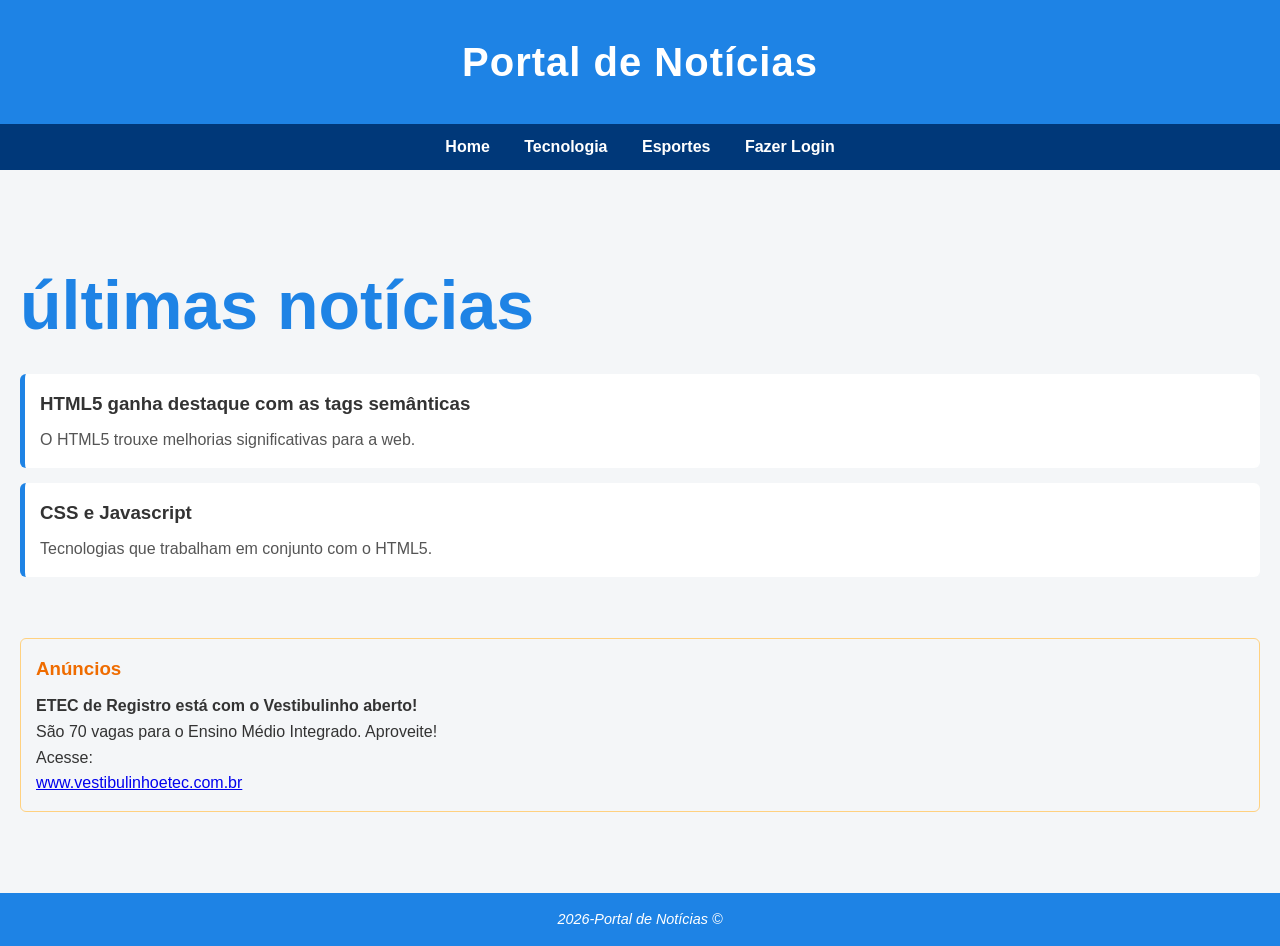
<file: aula-02-semantica-no-html5/index.html>
<!DOCTYPE html>
<html lang="pt-br">
<head>
    <meta charset="UTF-8">
    <meta name="viewport" content="width=device-width, initial-scale=1.0">
    <title>Exemplo de site com tags semânticas</title>
    <link rel="stylesheet" href="style.css">    
</head>
<body>
    <!-- <div id="cabecalho" class="cabecalho">
        <h1>Portal de Notícias</h1>
        
    </div>
    a tag div (division) cria uma divisão no site, porém naõ é semântico, ou seja,
     não dá significado para aquele elemento -->

     <!-- CABEÇALHO -->
     <header>
        <h1>Portal de Notícias</h1>
     </header>

     <!-- MENU DE NAVEGAÇÃO -->
      <nav>
        <ul>
            <li><a href="#">Home</a></li> 
            <li><a href="#">Tecnologia</a></li> 
            <li><a href="#">Esportes</a></li> 
             <li><a href="#">Fazer Login</a></li> 
        </ul>
      </nav>

      <!-- linha divisória -->
      <hr>

      <!-- CONTEÚDO PRICIPAL DO SITE -->
      <main>

        <!-- DIVISÃO DA MAIN EM SEÇÕES -->
        <section>
            <h2>últimas notícias</h2>

            <!-- CONTEÚDO DE TEXTO -->
            <article>
                <h3>HTML5 ganha destaque com as tags semânticas</h3>
                <p>O HTML5 trouxe melhorias significativas para a web.</p>
            </article>
            <article>
                <h3>CSS e Javascript</h3>
                <p>Tecnologias que trabalham em conjunto com o HTML5.</p>
            </article>
        </section>

        <!-- linha divisória -->
         <hr>
       
        <!---- CONTEÚDO SECUNDÁRIO (anúncios, assuntos relacionados...) -->
        <aside>
            <h3>Anúncios</h3>
            <p><strong>ETEC de Registro está com o Vestibulinho aberto!</strong></p>
            <p>São 70 vagas para o Ensino Médio Integrado. Aproveite!</p>
            <p>Acesse:</p>
            <p><a href="https://vestibulinho.etec.sp.gov.br/home/">www.vestibulinhoetec.com.br</a></p>

        </aside>
      </main>
      <hr>

      <!-- RODAPÉ -->
       <footer>
            <p><em>2026-Portal de Notícias &copy;</em></p> 
       </footer>

</body>
</html>
</file>
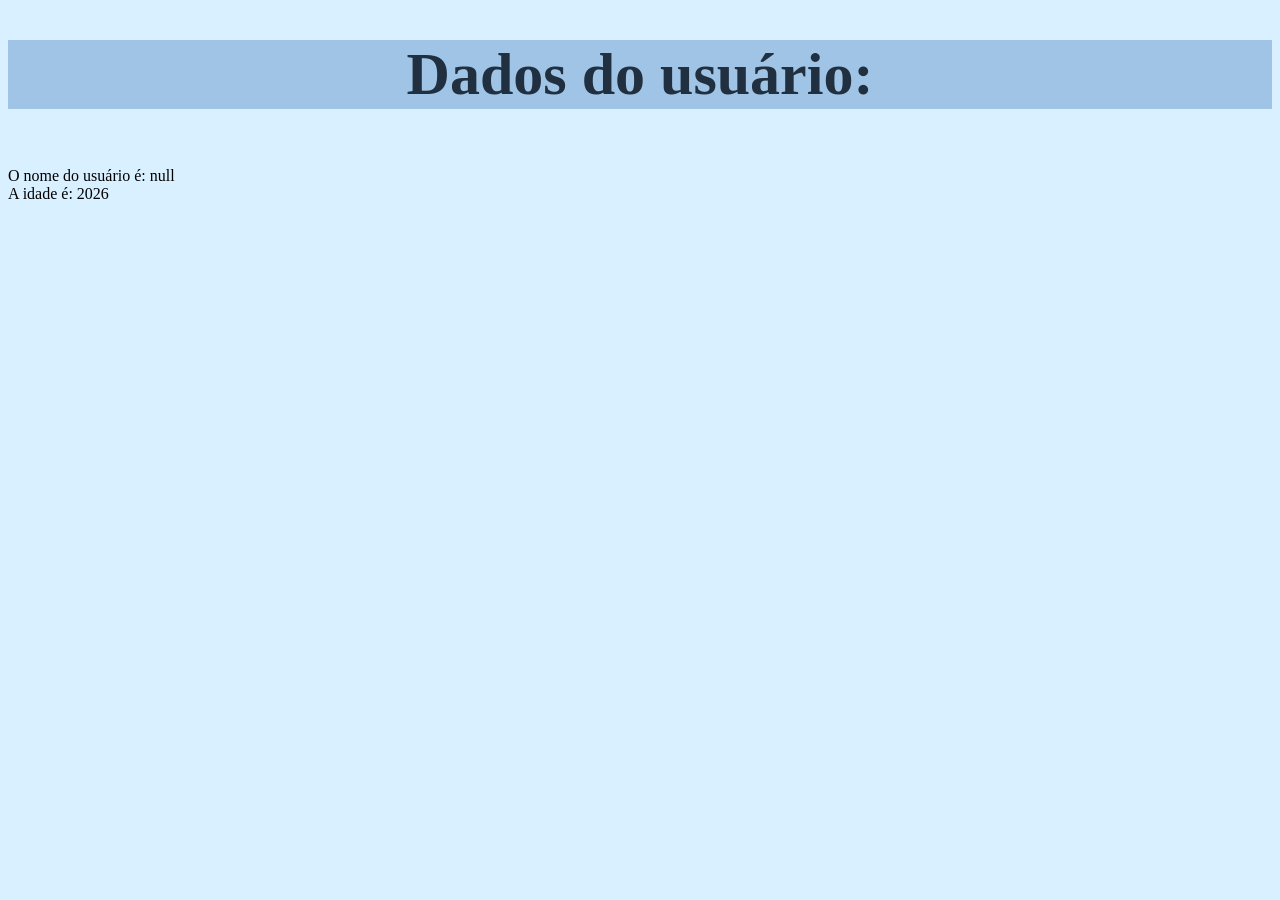
<file: aula-07-atividade/index.html>
<!DOCTYPE html>
<html lang="en">
<head>
    <meta charset="UTF-8">
    <meta name="viewport" content="width=device-width, initial-scale=1.0">
    <title>Aula 07 - Exercício</title>
    <link rel="stylesheet" href="style.css">
</head>
<body>
    <div class="titulo">
    <h1>Dados do usuário:</h1>
    </div>

</body>
<script>
  let nome = window.prompt("Digite seu nome:");
  let anonasci = Number(window.prompt("Digite seu ano de nascimento:"));
  let cidade = window.prompt("Digite a cidade em que você mora:");
  let  salario = Number(window.prompt("Digite seu salário:"));
  let idade = 2026 - anonasci;
  let conversao = salario * 0.19;
    document.write(`<br> O nome do usuário é: ${nome}`);
    document.write(`<br> A idade  é: ${idade}`);
    document.write(`<br> Sua cidade em letras maiúsculas: ${cidade.toUpperCase()}`);
    document.write(`<br> Seu salário convertido em dolar: ${conversao.toLocaleString('pt-br', {style: 'currency', currency:'USD' })}`);
</script>
</html>
</file>
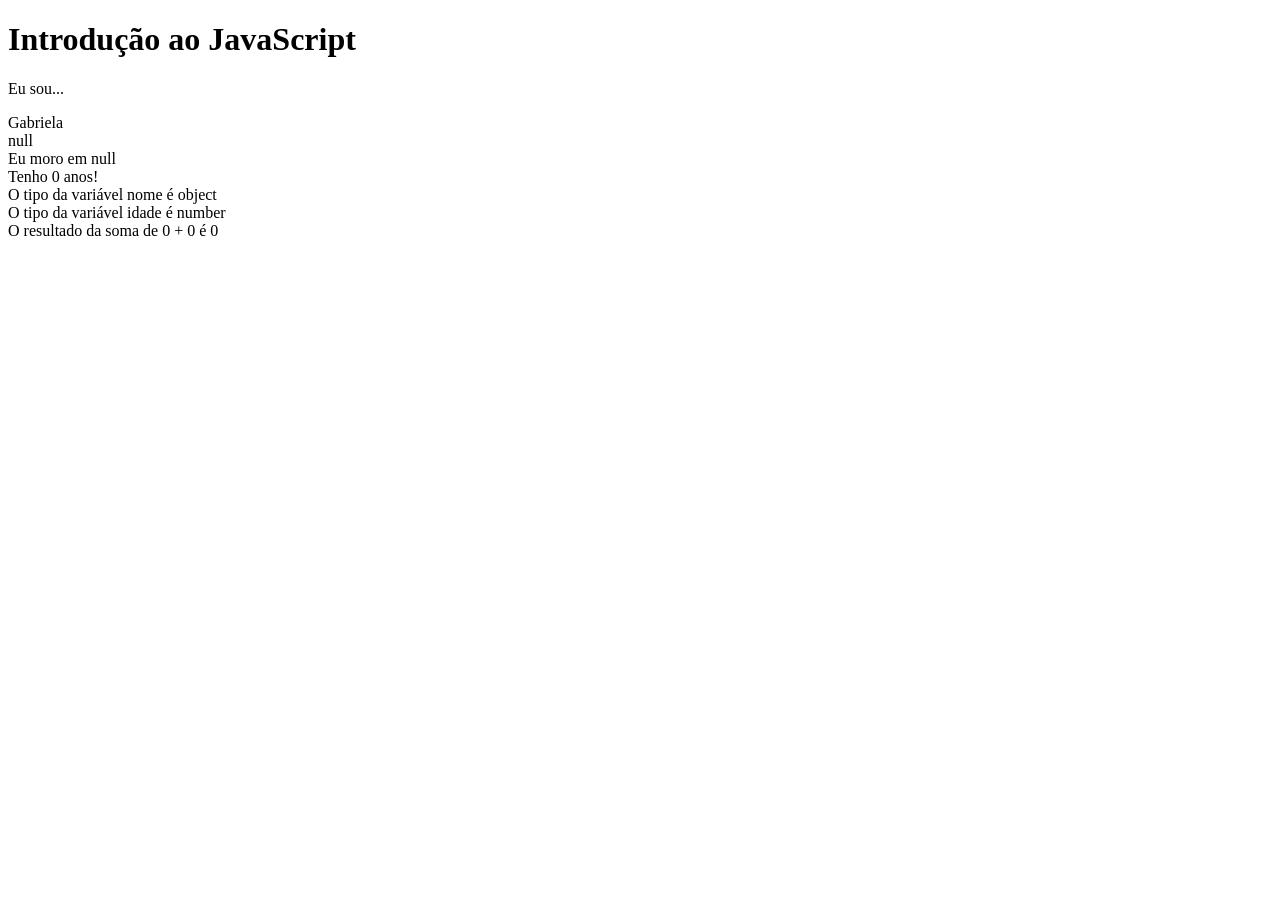
<file: aula-07-introducao-ao-javascript-variaveis/index.html>
<!doctype html>
<html lang="en">
  <head>
    <meta charset="UTF-8" />
    <meta name="viewport" content="width=device-width, initial-scale=1.0" />
    <title>Introdução ao JavaScript</title>
  </head>
  <body>
    <h1>Introdução ao JavaScript</h1>
    <p>Eu sou...</p>
  </body>

  <!-- JAVASCRIPT INTERNO-->
  <script>
    // Aqui ira o código Javascript
    //comentario em linha
    /* comentario em bloco */

    //DECLARANDO VARIAVEIS

    //VAR
    var nome = "Gabriela";
    document.write(nome);
    document.write("<br>");
    //Solicitando dados ao usuario
    nome =  window.prompt("Digite seu nome:");
    document.write(nome);

    //LET
    let cidade = window.prompt("Digite sua cidade:");
    //let cidade = "Pariquera"; -> não é possivel
    document.write("<br>");
    //cidade = "São Paulo";
    document.write("Eu moro em " + cidade);

    //CONST
    document.write("<br>");
    const idade = Number(window.prompt("Digite sua idade:"));
    //idade = 17;
    document.write("Tenho " + idade + " anos!");
    //const idade = 18 -> não é possivel

    //VERIFICANDO O TIPO DAS VARIAVEIS
    document.write("<br>");
    document.write("O tipo da variável nome é " + typeof nome);
    document.write("<br> O tipo da variável idade é " + typeof idade);
    // O JAVASCRIPT OS TIPOS DE Á S VARIAVEIS DE FORMA DINÂMICA

    //EXIBINDO UMA MENSAGEM DE ALERTA PARA O USUARIO
    window.alert(`Bem vindo ${nome}!`);

    //SOLICITANDO AO USUARIO DOIS NÚMEROS
    const n1 = Number(window.prompt( "Digite um número:"));
     const n2 = Number(window.prompt("Digite um número:"));
     const soma = n1 + n2;
     //document.write("<br> O resultado da soma é " + soma);
     document.write(`<br> O resultado da soma de ${n1} + ${n2} é ${soma}`);

     //FORMATANDO STRINGS
    document.write(`<br> Seu nome em letras maiúsculas é ${nome.toUpperCase()}`);
     document.write(`<br> Seu nome em letras minúsculas é ${nome.toLocaleLowerCase()}`);
     
    //FORMATAÇÃO DE NÚMEROS
    const salario = 2500;
    document.write(`<br> Salário com casa decimais: ${salario.toFixed(2)}`);
    document.write(`<br> Salário com casa decimais em vírgula: ${salario.toFixed(2).replace('.', ',')}`);

    //FORMATAÇÃO DE MOEDAS
    document.write(`<br> Salárioa em real: ${salario.toLocaleString('pt-br', {style: 'currency', currency:'BRL' })}`);
    document.write(`<br> Salárioa em dolar: ${salario.toLocaleString('pt-br', {style: 'currency', currency:'USD' })}`);

   //EXERCICIO - AULA 07
   //crie uma pagina em javascript que solicite os seguintes dados do usuario
   /* 1 - nome
      2 - Ano de nascimento
      3 - cidade
      5 - salario

      Após receber esses dados o sistema deve imprimir na página:
      1 - nome do usuario
      2 - Sua idade
      3 - Sua cidade em letras maisculas
      4 - Seu salario convertido para dolar */


  </script>
</html>
</file>
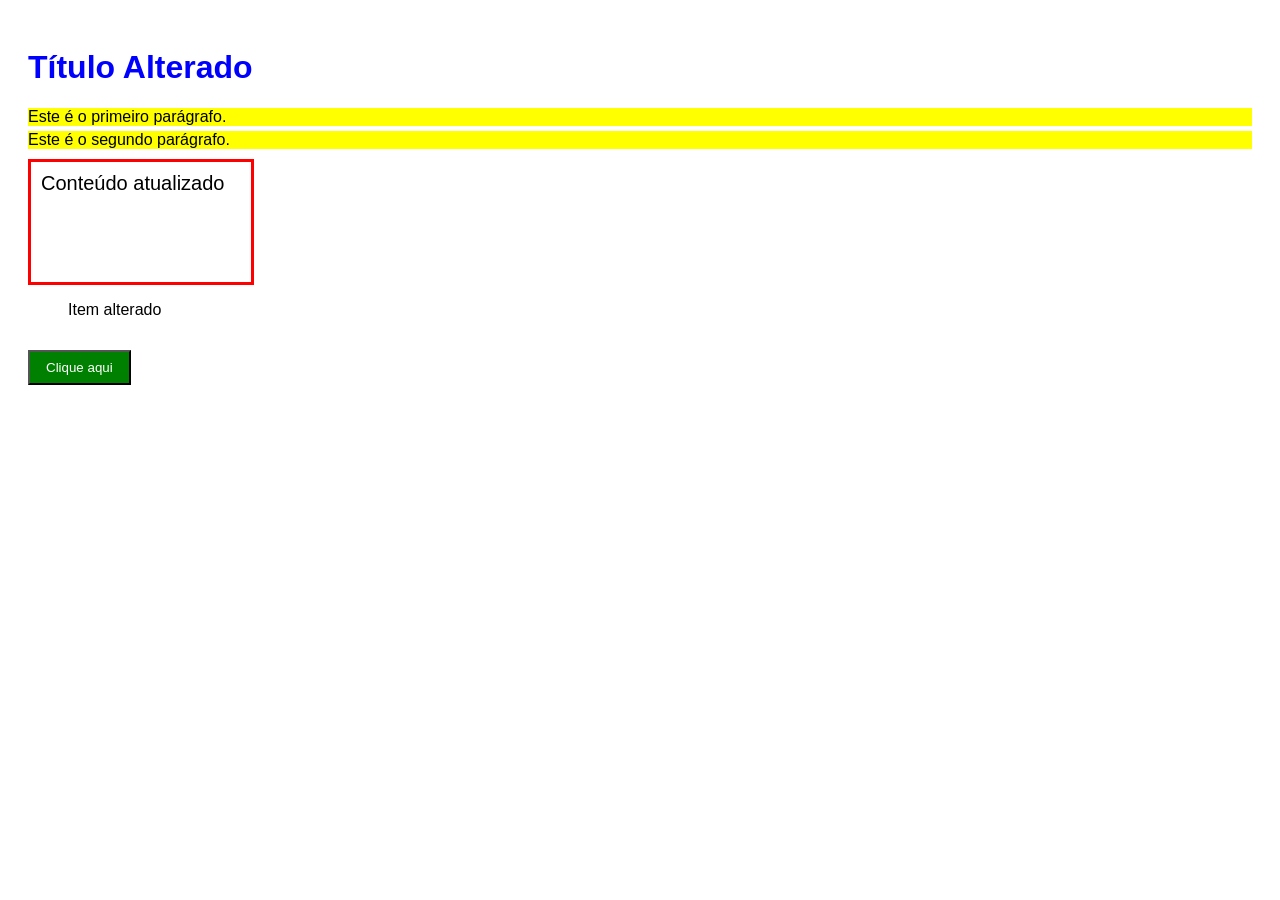
<file: aula-08-exercicio-02/index.html>
<!DOCTYPE html>
<html lang="pt-br">
<head>
  <meta charset="UTF-8">
  <title>Exercício DOM - Seleção e Manipulação</title>
  <link rel="stylesheet" href="style.css">
</head>
<body>

  <h1 id="titulo">Título Original</h1>

  <p class="paragrafo">Este é o primeiro parágrafo.</p>
  <p class="paragrafo">Este é o segundo parágrafo.</p>

  <div id="caixa">Caixa de conteúdo</div>

  <ul id="lista">
    <li>Item 1</li>
    <li>Item 2</li>
    <li>Item 3</li>
  </ul>

  <button id="botao">Meu Botão</button>

  <script src="script.js"></script>
</body>
</html>
</file>
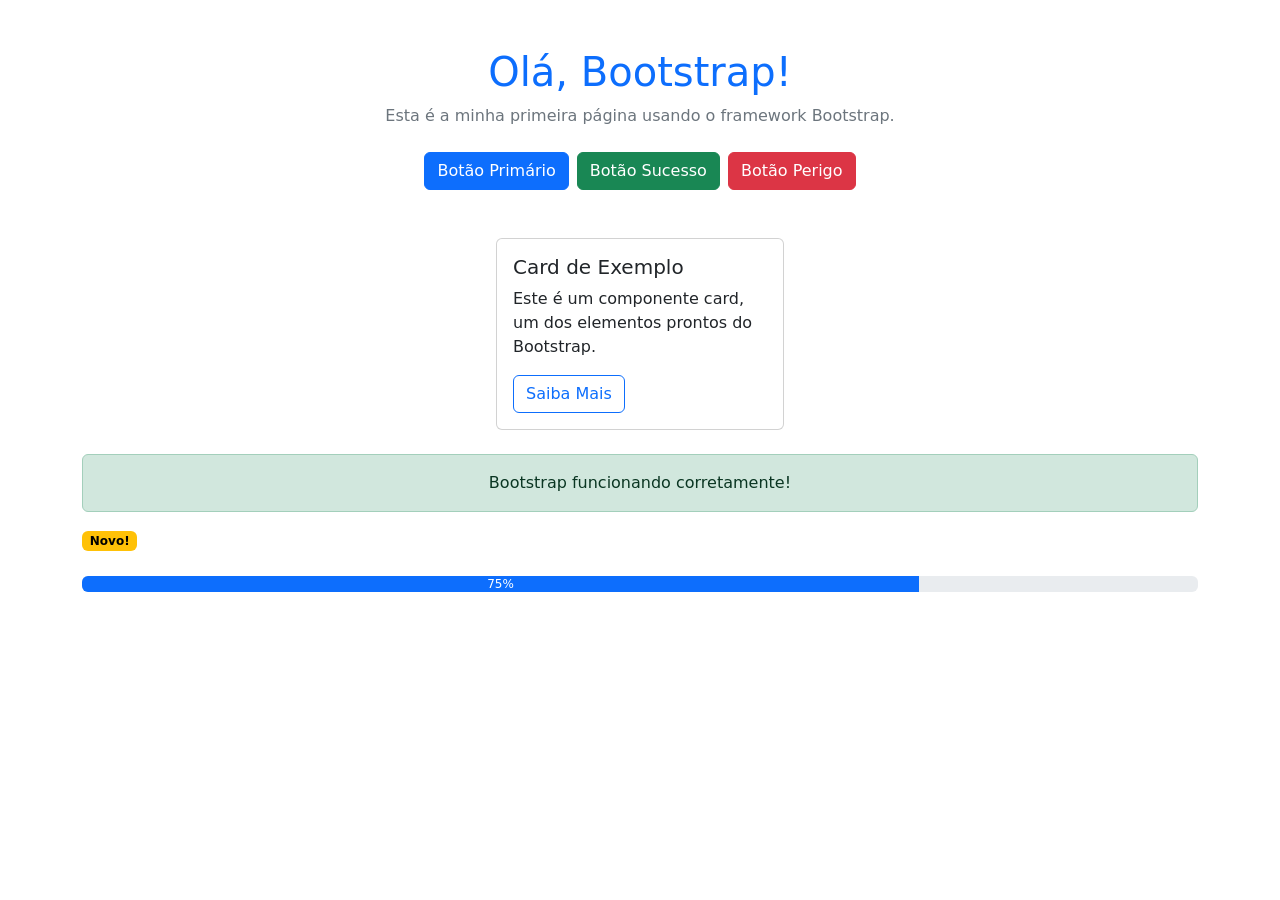
<file: aula-10-atividade/index.html>
<!DOCTYPE html>
<html lang="pt-br">
<head>
    <meta charset="UTF-8">
    <meta name="viewport" content="width=device-width, initial-scale=1.0">
    <title>Meu primeiro contato com o Bootstrap</title>

    <!-- Importando o Bootstrap via CDN -->
    <link rel="stylesheet" href="https://cdn.jsdelivr.net/npm/bootstrap@5.3.3/dist/css/bootstrap.min.css">
</head>
<body>
    <div class="container mt-5">
        <h1 class="text-primary text-center">Olá, Bootstrap!</h1>
        <p class="text-secondary text-center">
            Esta é a minha primeira página usando o framework Bootstrap.
        </p>
        <div class="d-flex justify-content-center gap-2 mt-4">
            <button class="btn btn-primary">Botão Primário</button>
            <button class="btn btn-success"> Botão Sucesso</button>
            <button class="btn btn-danger">Botão Perigo</button>
        </div>
        <div class="card mt-5" style="width: 18rem; margin: 0 auto;">
            <div class="card-body">
                <h5 class="card-title">Card de Exemplo</h5>
                <p class="card-text">
                    Este é um componente card, um dos elementos prontos do Bootstrap.
                </p>
                <a href="#" class="btn btn-outline-primary">Saiba Mais</a>
            </div>
        </div> <br>
        <div class="alert alert-success text-center" role="alert">
            Bootstrap funcionando corretamente!
        </div>
        <span class="badge text-bg-warning">Novo!</span>
        <div class="progress mt-4">
            <div class="progress-bar" style="width: 75%;">75%</div>
        </div>
    </div>

    <!-- Bootstrap JS (necessário para componentes interativos, como menus e modais) -->
    <script src="https://cdn.jsdelivr.net/npm/bootstrap@5.3.3/dist/js/bootstrap.bundle.min.js"></script>
</body>
</html>
</file>
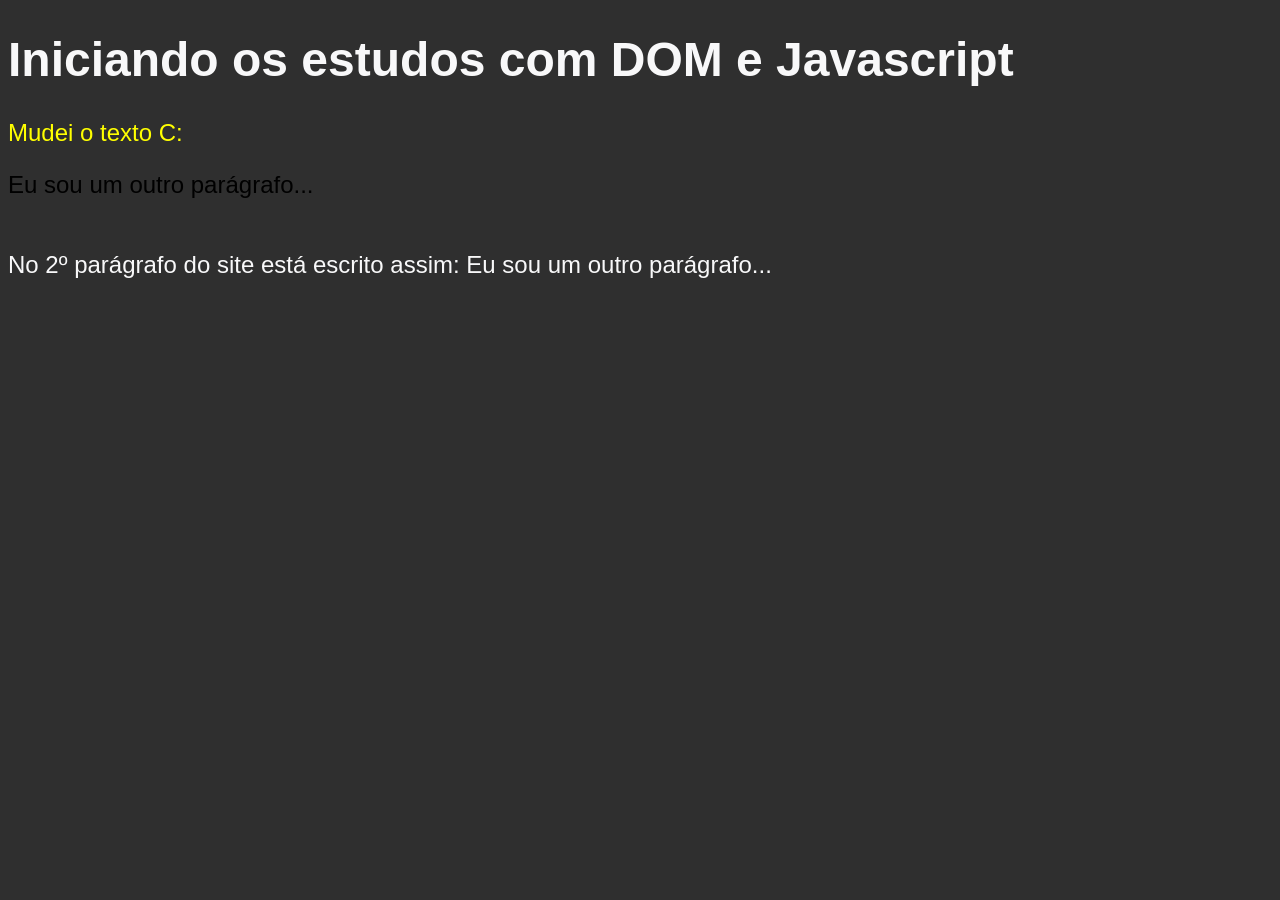
<file: aula-08-manipulacao-do-DOM/01-selecionando-elementos-do-dom/index.html>
<!DOCTYPE html>
<html lang="en">
<head>
    <meta charset="UTF-8">
    <meta name="viewport" content="width=device-width, initial-scale=1.0">
    <title>Selecionando elementos do DOM</title>
    <!-- IMPORTANDO CSS -->
    <link rel="stylesheet" href="style.css">
</head>
<body>
    <h1>Iniciando os estudos com DOM e Javascript</h1>

    <p>Capturando o primeiro elemento DOM com Javascript</p>

    <p>Eu sou um outro parágrafo...</p>

    <!-- IMPORTANDO JAVASCRIPT -->
    <script src="script.js"></script>
</body>
</html>
</file>
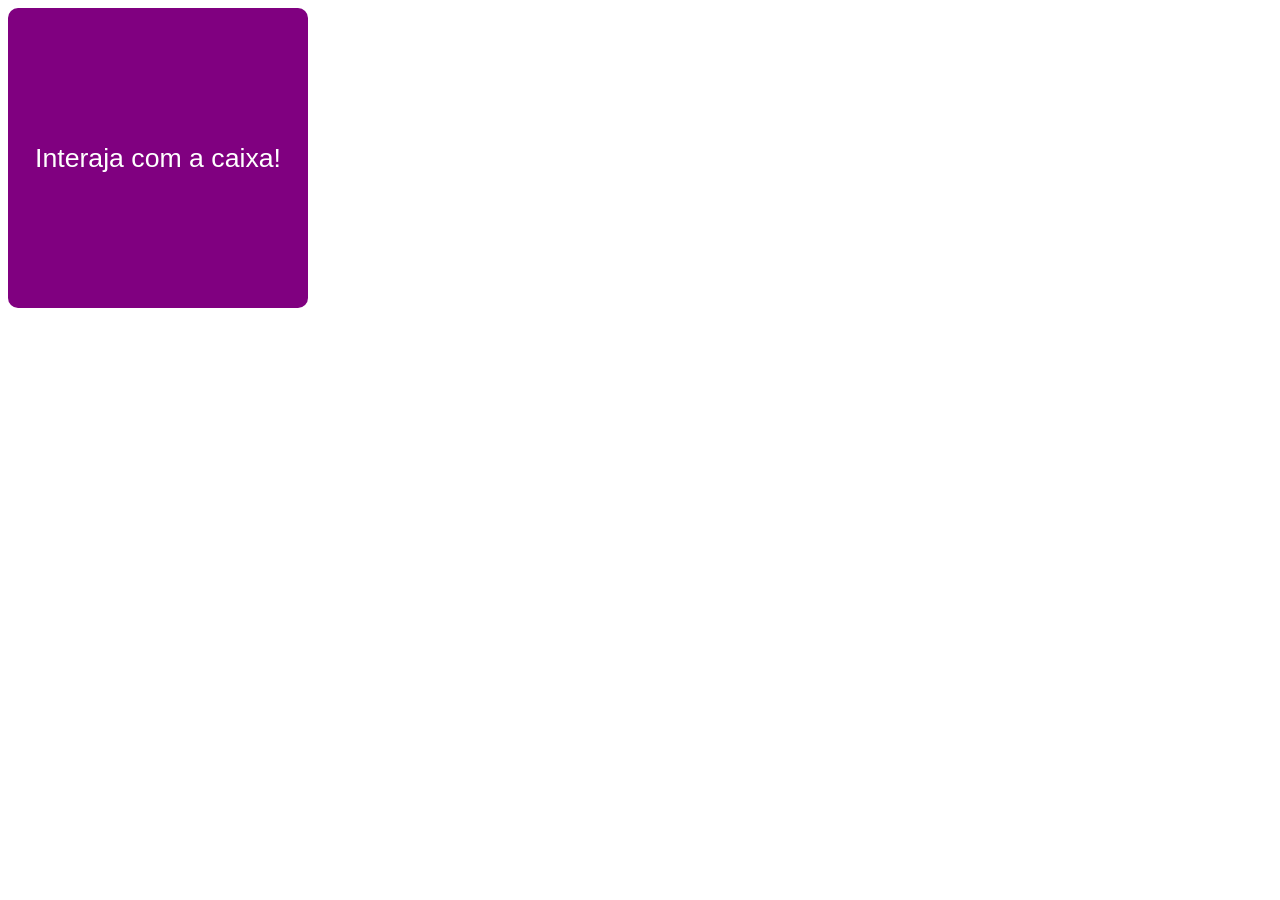
<file: aula-08-manipulacao-do-DOM/02-eventos-e-funcoes/caixa-magica/index.html>
<!DOCTYPE html>
<html lang="pt-br">
<head>
    <meta charset="UTF-8">
    <meta name="viewport" content="width=device-width, initial-scale=1.0">
    <title>DOM - Eventos e Funções</title>
    <!-- IMPORTAÇÃO DO CSS -->
    <link rel="stylesheet" href="style.css">
</head>
<body>
    <!-- CAIXA MÁGICA -->
    <div id="caixaMagica">
        Interaja com a caixa!
    </div>
    <!-- IMPORTAÇÃO DO JAVASCRIPT -->
    <script src="script.js"></script>
</body>
</html>
</file>
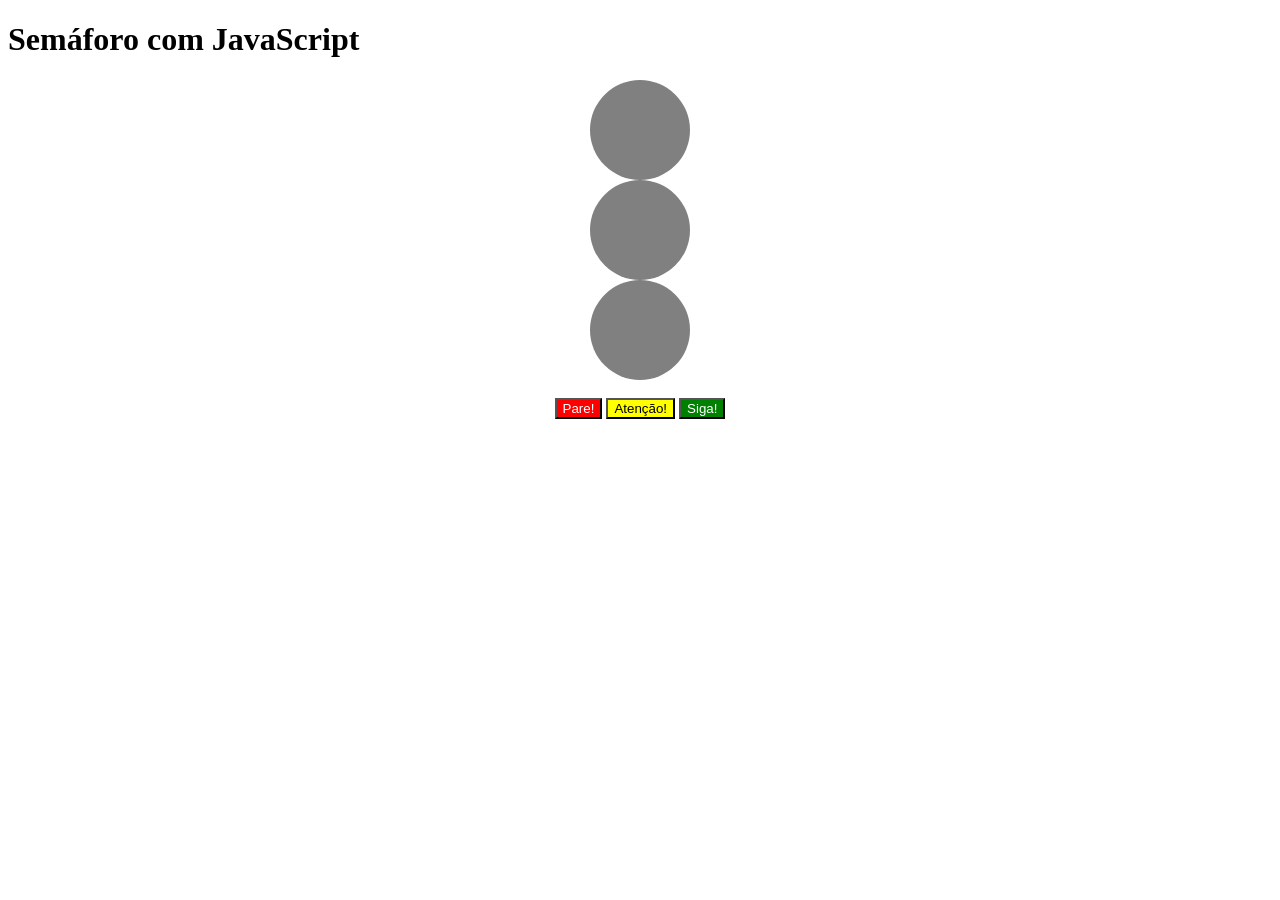
<file: aula-08-manipulacao-do-DOM/02-eventos-e-funcoes/semaforo/index.html>
<!DOCTYPE html>
<html lang="pt-br">
<head>
    <meta charset="UTF-8">
    <meta name="viewport" content="width=device-width, initial-scale=1.0">
    <title>Semáforo com JavaScript</title>
    <!-- IMPORTANDO O CSS -->
    <link rel="stylesheet" href="style.css">
</head>
<body>
    <h1>Semáforo com JavaScript</h1>
    
    <div class="container">
        <div class="luz" id="parar"></div>
        <div class="luz" id="atencao"></div>
        <div class="luz" id="siga"></div>
        <br>
 
    <!-- BOTÕES -->
    <div>
        <button onclick="parar()" id="btnPare">Pare!</button>
        <button onclick="atencao()" id="btnAtencao">Atenção!</button>
        <button onclick="siga()" id="btnSiga">Siga!</button>
    </div>
    </div>
    <!-- IMPORTANDO O JAVASCRIPT -->
    <script src="script.js"></script>
</body>
</html>
</file>
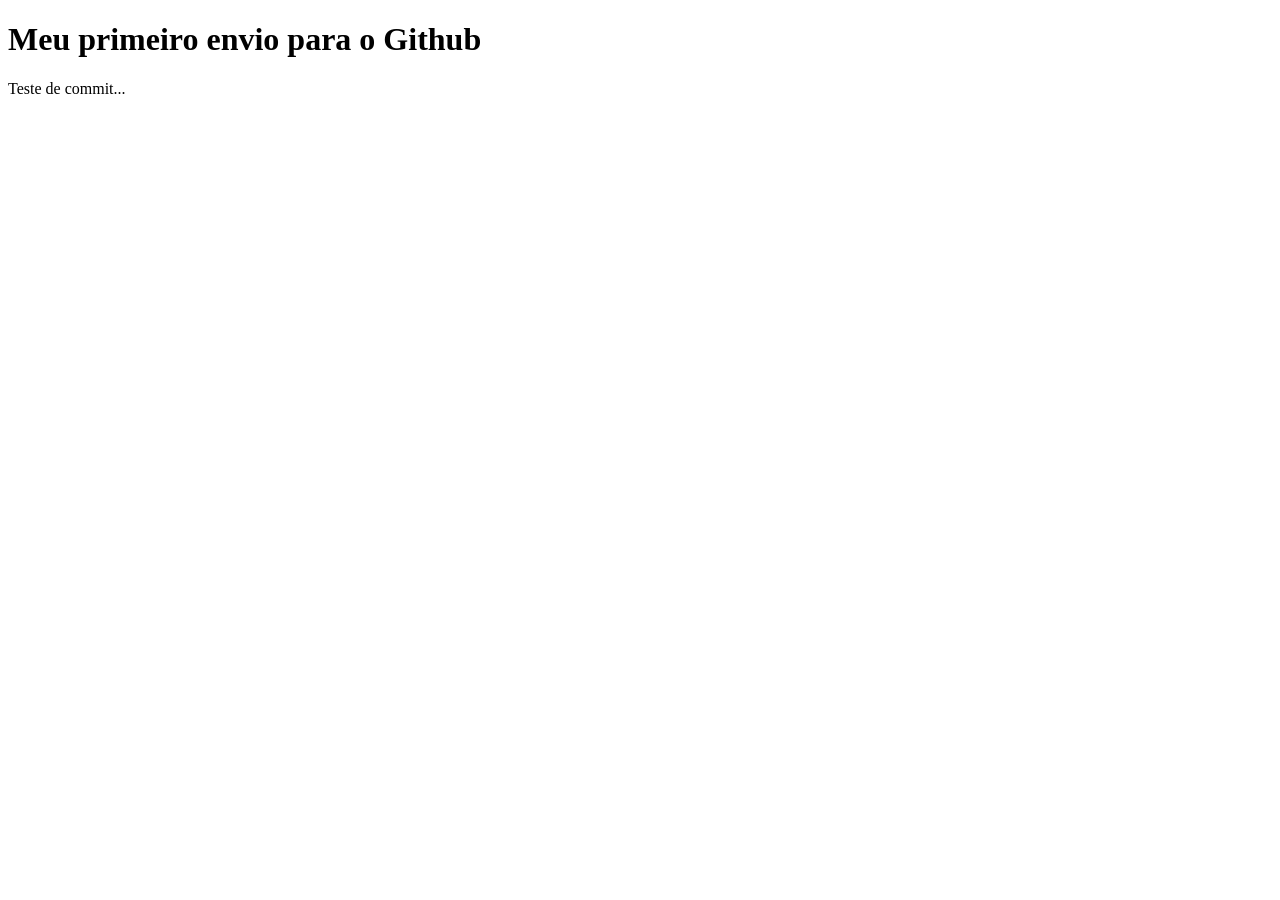
<file: testedecommit.html>
<!DOCTYPE html>
<html lang="pt-br">
<head>
    <meta charset="UTF-8">
    <meta name="viewport" content="width=device-width, initial-scale=1.0">
    <title>Teste de Commit para o Github</title>
</head>
<body>
    <h1>Meu primeiro envio para o Github</h1>
    <p>Teste de commit...</p>
</body>
</html>
</file>
<file: aula-02-semantica-no-html5/style.css>
/*Configuração universal - usa * para personalizar todos os elementos do site de uma só vez*/
*{
    margin: 0;
    padding: 0;
}
/*Escritas gerais do site*/
body{
    font-family: Arial, Helvetica, sans-serif;
    background-color: #f4f6f8;
    color: #333333;
    line-height: 1.6;
}
/*Cabeçalho*/
header{
    background-color: #1e83e5;
    color: white;
    text-align: center;
    padding: 30px 20px;
}
/*Definir modificações somente na h1 do header*/
header h1{
    font-size: 2.5em;
    letter-spacing: 1px;
}
/*Menu de navegação*/
nav{
    background-color: #003879;
    padding: 10px;
}
/*Modificar tag ul da nav*/
nav ul{
    list-style: none; /*tira bolinha da lista*/
    text-align: center;
}
nav li{
    display: inline; /*coloca elementos da lista em linha*/
    margin: 0 15px;
}
nav ul li a{
    color: white;
    text-decoration: none;
    font-weight: bold;
}
/*hover modifica o texto ao passar com o cursor por cima*/
nav ul li a:hover{
    text-decoration: underline;
    color: orange;
}
/*linhas horizontais*/
hr{
    height: 1px;
    border: none;
    background-color: #f4f6f8;
    margin: 30px 0;
}
main{
    padding: 20px;
}
/* seções */
section h2{
    font-size:  1.8cm;
    margin-bottom: 15px;
    color: #1e83e5;
}
/* artigos */
article{
    background-color: white;
    border-radius: 6px;
    padding: 15px;
    margin-bottom: 15px;
    border-left: 5px solid #1e83e5;
}
article h3{
    margin-bottom: 8px;
    color: #333;
}
article p{
    color: #555;
}
/* aside - conteudo relacionado ou secundario */
aside{
    background-color: #f4f6f8;
    padding: 15px;
    border-radius: 6px;
    border: 1px solid #ffd180;
}
aside h3{
    margin-bottom: 10px;
    color: #ef6c00;
}
footer{
    background-color: #1e83e5;
    color: white;
    text-align: center;
    padding: 15px;
    font-size: 0.9em;
}
</file>
<file: aula-07-atividade/style.css>
body{
    background-color: rgb(216, 240, 255);
}
.titulo{
    text-align: center;
    justify-content: center;
    align-items: center;
    font-size: 30px;
    background-color: rgb(160, 196, 230);
    color:rgb(33, 48, 64);
}
</file>
<file: aula-08-exercicio-02/style.css>
body {
    font-family: Arial, sans-serif;
    padding: 20px;
  }
  
  #caixa {
    width: 200px;
    height: 100px;
    border: 1px solid #333;
    margin-top: 10px;
    padding: 10px;
  }
  
  #botao {
    margin-top: 15px;
    padding: 8px 16px;
  }
  
  .paragrafo {
    margin: 5px 0;
  }
</file>
<file: aula-08-manipulacao-do-DOM/01-selecionando-elementos-do-dom/style.css>
/* CSS */
body {
    background-color: rgb(231, 182, 203);
    color: rgb(248, 248, 249);
    font: normal 18pt Arial;
}
</file>
<file: aula-08-manipulacao-do-DOM/02-eventos-e-funcoes/caixa-magica/style.css>
/* CSS */
div#caixaMagica {
  font: normal 20pt Arial;
  background-color: purple;
  color: white;
  width: 300px;
  height: 300px;
  text-align: center;
  /* Centraliza o texto na vertical */
  line-height: 300px;
  border-radius: 10px;
  
}
</file>
<file: aula-08-manipulacao-do-DOM/02-eventos-e-funcoes/semaforo/style.css>
/* CSS */

.container {
  display: flex;
  flex-direction: column;
  justify-content: center;
  align-items: center;
}

.luz {  
  background-color: gray;
  width: 100px;
  height: 100px;
  border-radius: 50%;
}

button#btnPare{
    background-color: red;
    color: white;
}

button#btnAtencao{
    background-color: yellow;
    color: black;
}

button#btnSiga{
    background-color: green;
    color: white;
}
</file>
